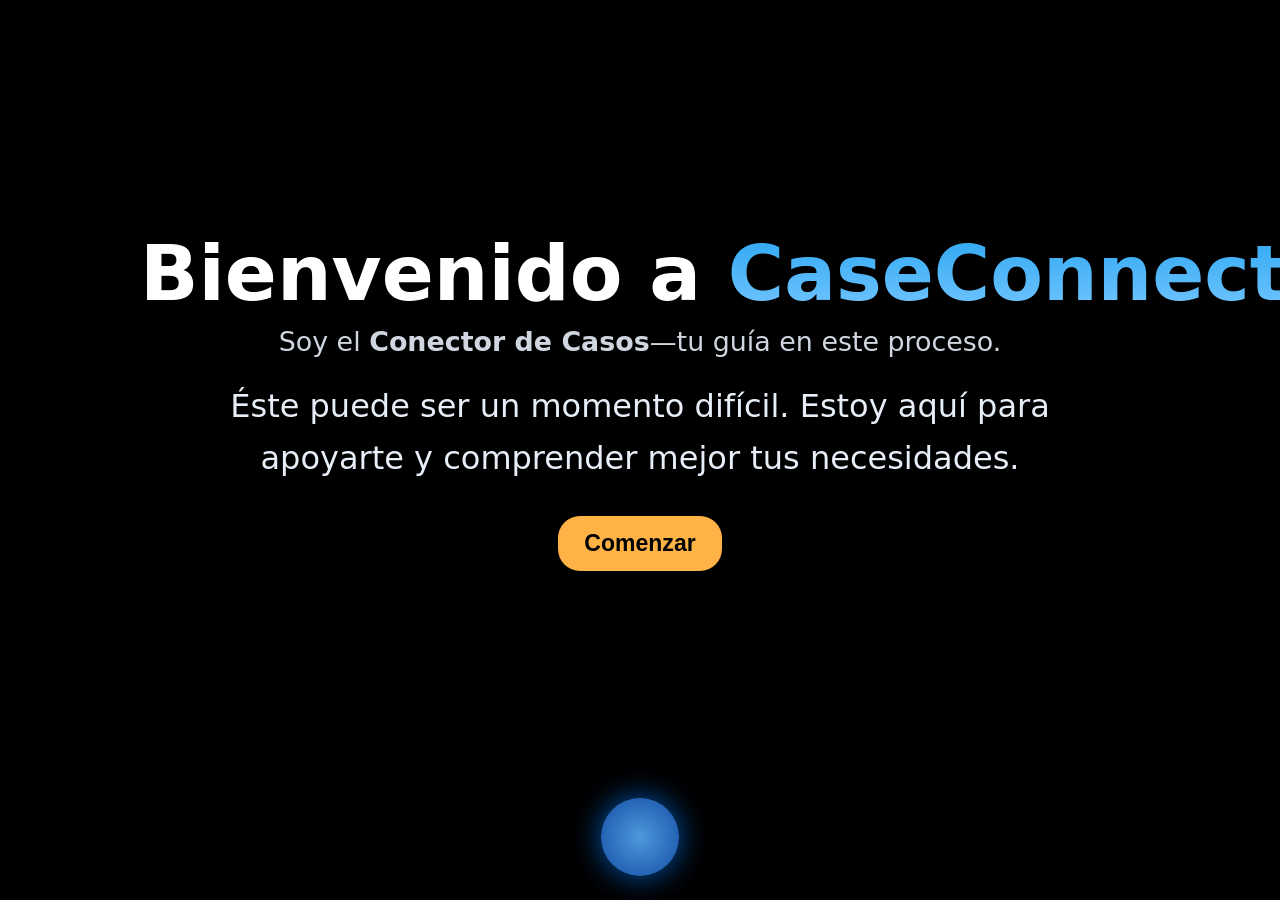
<file: agent1.html>
<!DOCTYPE html>
<html lang="es">
<head>
  <meta charset="utf-8"/>
  <meta name="viewport" content="width=device-width, initial-scale=1"/>
  <title>CaseConnect – Guía (ES)</title>
  <meta name="robots" content="noindex,nofollow"/>
  <style>
    :root{
      --bg:#000; --ink:#e7eef8; --blue:#2aa6f2;
      --orb-size:78px; --orb-gap:42px;
    }
    html,body{margin:0;height:100%;background:var(--bg);color:var(--ink);
      font-family:Inter,system-ui,-apple-system,Segoe UI,Roboto,Arial,sans-serif;overflow-x:hidden;}
    .screen{min-height:100svh;display:flex;align-items:center;justify-content:center;text-align:center;
      padding:20px;box-sizing:border-box;padding-bottom:calc(var(--orb-size) + var(--orb-gap));}
    .introWrap{max-width:1000px;width:100%;}
    .headline{margin:0 0 8px;font-weight:900;font-size:clamp(36px,6vw,84px);white-space:nowrap;}
    .headline .case{color:#fff}
    .headline .connect{
      background:linear-gradient(180deg,#2aa6f2 0%,#77c7ff 100%);
      -webkit-background-clip:text;background-clip:text;color:transparent;
    }
    .tagline{margin:0 0 24px;font-size:clamp(16px,2.1vw,28px);opacity:.9}
    .script{margin:0 auto 32px;max-width:1000px;line-height:1.6;font-size:clamp(18px,2.5vw,32px);padding:0 5vw}
    .actions{display:flex;justify-content:center;gap:16px;flex-wrap:wrap}
    .btn{appearance:none;border:0;border-radius:22px;padding:14px 26px;font-weight:800;
      font-size:clamp(16px,1.8vw,24px);background:#ffb347;color:#000;cursor:pointer;transition:background .25s ease;}
    .btn:hover{background:#ffd284}
    .orb{
      position:fixed; left:50%; bottom:max(24px, env(safe-area-inset-bottom) + 12px);
      transform:translateX(-50%); width:var(--orb-size); height:var(--orb-size); border-radius:50%;
      background:radial-gradient(circle,#6db5f2,#1f4ba0);
      box-shadow:0 0 30px rgba(0,128,255,.8), 0 0 80px rgba(0,128,255,.35) inset;
      animation:p 2s infinite; opacity:.9; pointer-events:none; z-index:0;
    }
    @keyframes p{
      0%{transform:translateX(-50%) scale(1)}
      50%{transform:translateX(-50%) scale(1.12)}
      100%{transform:translateX(-50%) scale(1)}
    }
    @media (max-width:520px){
      .headline{white-space:normal}
      .btn{width:100%;max-width:320px}
    }
    @media (prefers-reduced-motion:reduce){.orb{animation:none}}
  </style>
</head>
<body>
  <div class="screen">
    <div class="introWrap">
      <h1 class="headline"><span class="case">Bienvenido a </span><span class="connect">CaseConnect</span></h1>
      <p class="tagline">Soy el <strong>Conector de Casos</strong>—tu guía en este proceso.</p>

      <p class="script">
        Éste puede ser un momento difícil. Estoy aquí para apoyarte y comprender mejor tus necesidades.
      </p>
      <button class="btn" onclick="location.href='https://forms.gle/jXFryiz8xGXMzVyf9'">Comenzar</button>
      <div class="actions">
        
      </div>
    </div>
  </div>

  <div class="orb" aria-hidden="true"></div>
</body>
</html>
</file>
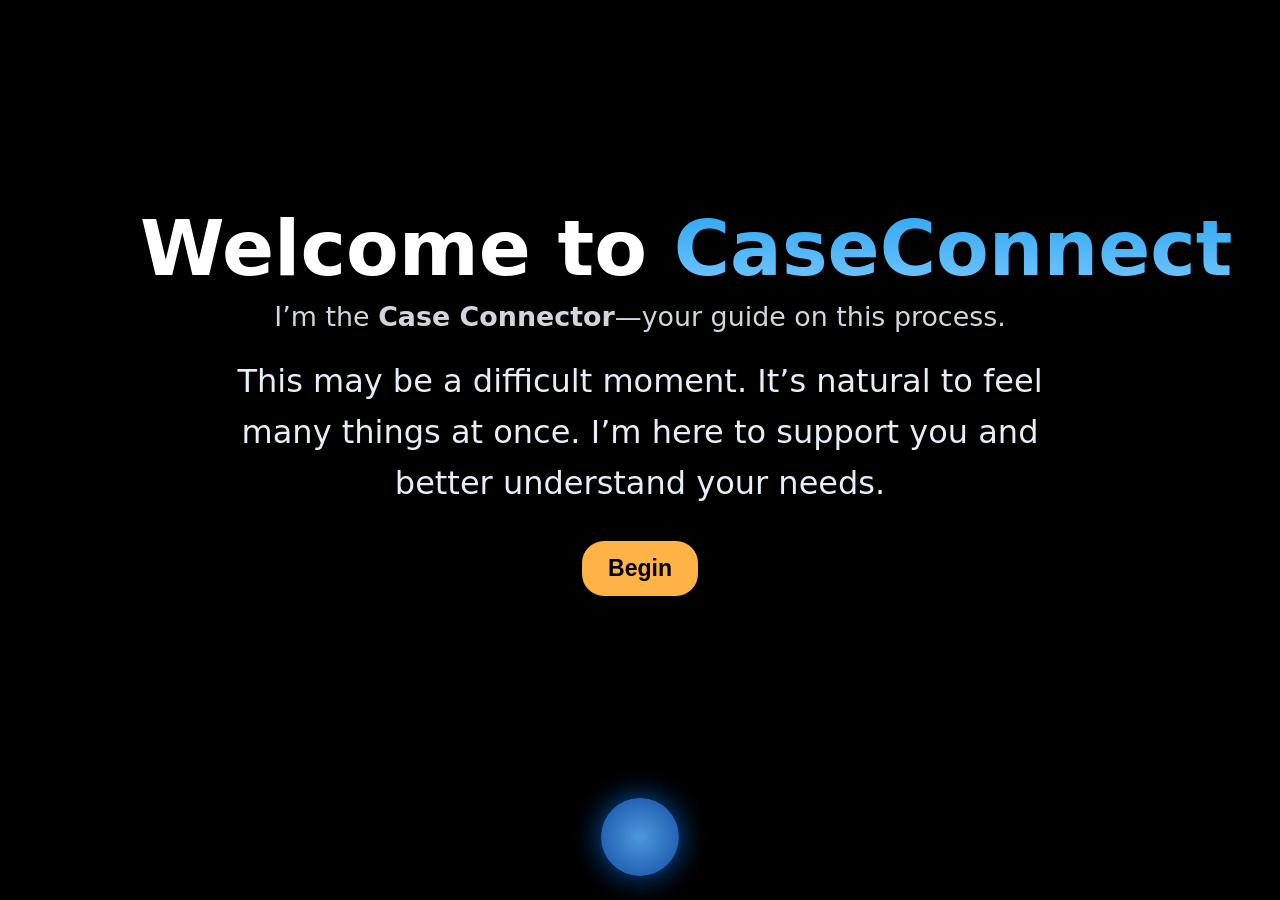
<file: agent2.html>
<!DOCTYPE html>
<html lang="en">
<head>
  <meta charset="utf-8"/>
  <meta name="viewport" content="width=device-width, initial-scale=1"/>
  <title>CaseConnect – Guided Intro (EN)</title>
  <meta name="robots" content="noindex,nofollow"/>
  <style>
    :root{
      --bg:#000; --ink:#e7eef8; --blue:#2aa6f2;
      --orb-size:78px; --orb-gap:42px;
    }
    html,body{margin:0;height:100%;background:var(--bg);color:var(--ink);
      font-family:Inter,system-ui,-apple-system,Segoe UI,Roboto,Arial,sans-serif;overflow-x:hidden;}
    .screen{
      min-height:100svh; /* better mobile vh */
      display:flex; align-items:center; justify-content:center; text-align:center;
      padding:20px; box-sizing:border-box;
      padding-bottom:calc(var(--orb-size) + var(--orb-gap));
    }
    .introWrap{max-width:1000px;width:100%;}
    .headline{margin:0 0 8px;font-weight:900;font-size:clamp(36px,6vw,84px);white-space:nowrap;}
    .headline .case{color:#fff}
    .headline .connect{
      background:linear-gradient(180deg,#2aa6f2 0%,#77c7ff 100%);
      -webkit-background-clip:text;background-clip:text;color:transparent;
    }
    .tagline{margin:0 0 24px;font-size:clamp(16px,2.1vw,28px);opacity:.9}
    .script{margin:0 auto 32px;max-width:1000px;line-height:1.6;font-size:clamp(18px,2.5vw,32px);padding:0 5vw}
    .actions{display:flex;justify-content:center;gap:16px;flex-wrap:wrap}
    .btn{
      appearance:none;border:0;border-radius:22px;padding:14px 26px;font-weight:800;
      font-size:clamp(16px,1.8vw,24px);background:#ffb347;color:#000;cursor:pointer;
      transition:background .25s ease;
    }
    .btn:hover{background:#ffd284}
    /* ORB — original behavior, fixed & pulsing */
    .orb{
      position:fixed; left:50%; bottom:max(24px, env(safe-area-inset-bottom) + 12px);
      transform:translateX(-50%); width:var(--orb-size); height:var(--orb-size); border-radius:50%;
      background:radial-gradient(circle,#6db5f2,#1f4ba0);
      box-shadow:0 0 30px rgba(0,128,255,.8), 0 0 80px rgba(0,128,255,.35) inset;
      animation:p 2s infinite; opacity:.9; pointer-events:none; z-index:0;
    }
    @keyframes p{
      0%{transform:translateX(-50%) scale(1)}
      50%{transform:translateX(-50%) scale(1.12)}
      100%{transform:translateX(-50%) scale(1)}
    }
    @media (max-width:520px){
      .headline{white-space:normal}
      .btn{width:100%;max-width:320px}
    }
    @media (prefers-reduced-motion:reduce){.orb{animation:none}}
  </style>
</head>
<body>
  <div class="screen">
    <div class="introWrap">
      <h1 class="headline"><span class="case">Welcome to </span><span class="connect">CaseConnect</span></h1>
      <p class="tagline">I’m the <strong>Case Connector</strong>—your guide on this process.</p>

      <p class="script">
        This may be a difficult moment. It’s natural to feel many things at once.
        I’m here to support you and better understand your needs.
      </p>

      <div class="actions">
        <button class="btn" onclick="location.href='https://forms.gle/9iDyvXU7XrFk29cT7'">Begin</button>
      </div>
    </div>
  </div>

  <div class="orb" aria-hidden="true"></div>
</body>
</html>
</file>
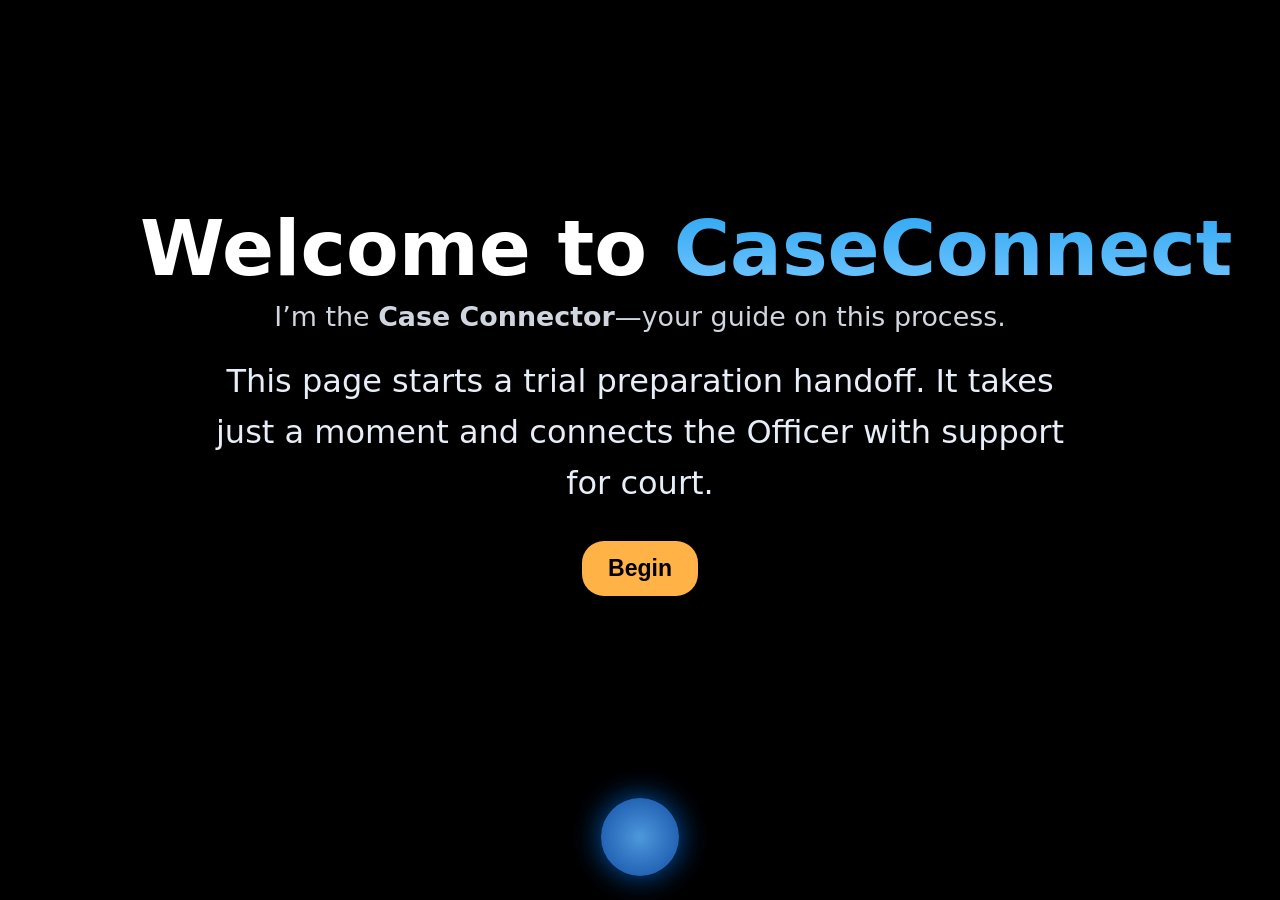
<file: agent3.html>
<!DOCTYPE html>
<html lang="en">
<head>
  <meta charset="utf-8"/>
  <meta name="viewport" content="width=device-width, initial-scale=1"/>
  <title>CaseConnect – Officer Handoff</title>
  <meta name="robots" content="noindex,nofollow"/>
  <style>
    :root{
      --bg:#000; --ink:#e7eef8; --blue:#2aa6f2;
      --orb-size:78px; --orb-gap:42px;
    }
    html,body{margin:0;height:100%;background:var(--bg);color:var(--ink);
      font-family:Inter,system-ui,-apple-system,Segoe UI,Roboto,Arial,sans-serif;overflow-x:hidden;}
    .screen{min-height:100svh;display:flex;align-items:center;justify-content:center;text-align:center;
      padding:20px;box-sizing:border-box;padding-bottom:calc(var(--orb-size) + var(--orb-gap));}
    .introWrap{max-width:1000px;width:100%;}
    .headline{margin:0 0 8px;font-weight:900;font-size:clamp(36px,6vw,84px);white-space:nowrap;}
    .headline .case{color:#fff}
    .headline .connect{
      background:linear-gradient(180deg,#2aa6f2 0%,#77c7ff 100%);
      -webkit-background-clip:text;background-clip:text;color:transparent;
    }
    .tagline{margin:0 0 24px;font-size:clamp(16px,2.1vw,28px);opacity:.9}
    .script{margin:0 auto 32px;max-width:1000px;line-height:1.6;font-size:clamp(18px,2.5vw,32px);padding:0 5vw}
    .actions{display:flex;justify-content:center;gap:16px;flex-wrap:wrap}
    .btn{appearance:none;border:0;border-radius:22px;padding:14px 26px;font-weight:800;
      font-size:clamp(16px,1.8vw,24px);background:#ffb347;color:#000;cursor:pointer;transition:background .25s ease;}
    .btn:hover{background:#ffd284}
    .orb{
      position:fixed; left:50%; bottom:max(24px, env(safe-area-inset-bottom) + 12px);
      transform:translateX(-50%); width:var(--orb-size); height:var(--orb-size); border-radius:50%;
      background:radial-gradient(circle,#6db5f2,#1f4ba0);
      box-shadow:0 0 30px rgba(0,128,255,.8), 0 0 80px rgba(0,128,255,.35) inset;
      animation:p 2s infinite; opacity:.9; pointer-events:none; z-index:0;
    }
    @keyframes p{
      0%{transform:translateX(-50%) scale(1)}
      50%{transform:translateX(-50%) scale(1.12)}
      100%{transform:translateX(-50%) scale(1)}
    }
    @media (max-width:520px){
      .headline{white-space:normal}
      .btn{width:100%;max-width:320px}
    }
    @media (prefers-reduced-motion:reduce){.orb{animation:none}}
  </style>
</head>
<body>
  <div class="screen">
    <div class="introWrap">
      <h1 class="headline"><span class="case">Welcome to </span><span class="connect">CaseConnect</span></h1>
      <p class="tagline">I’m the <strong>Case Connector</strong>—your guide on this process.</p>

      <p class="script">
        This page starts a trial preparation handoff. It takes just a moment and connects the Officer with support for court.
      </p>

      <div class="actions">
        <button class="btn" onclick="location.href='https://forms.gle/rSqnK5vjcch2RekK6'">Begin</button>
      </div>
    </div>
  </div>

  <div class="orb" aria-hidden="true"></div>
</body>
</html>
</file>
